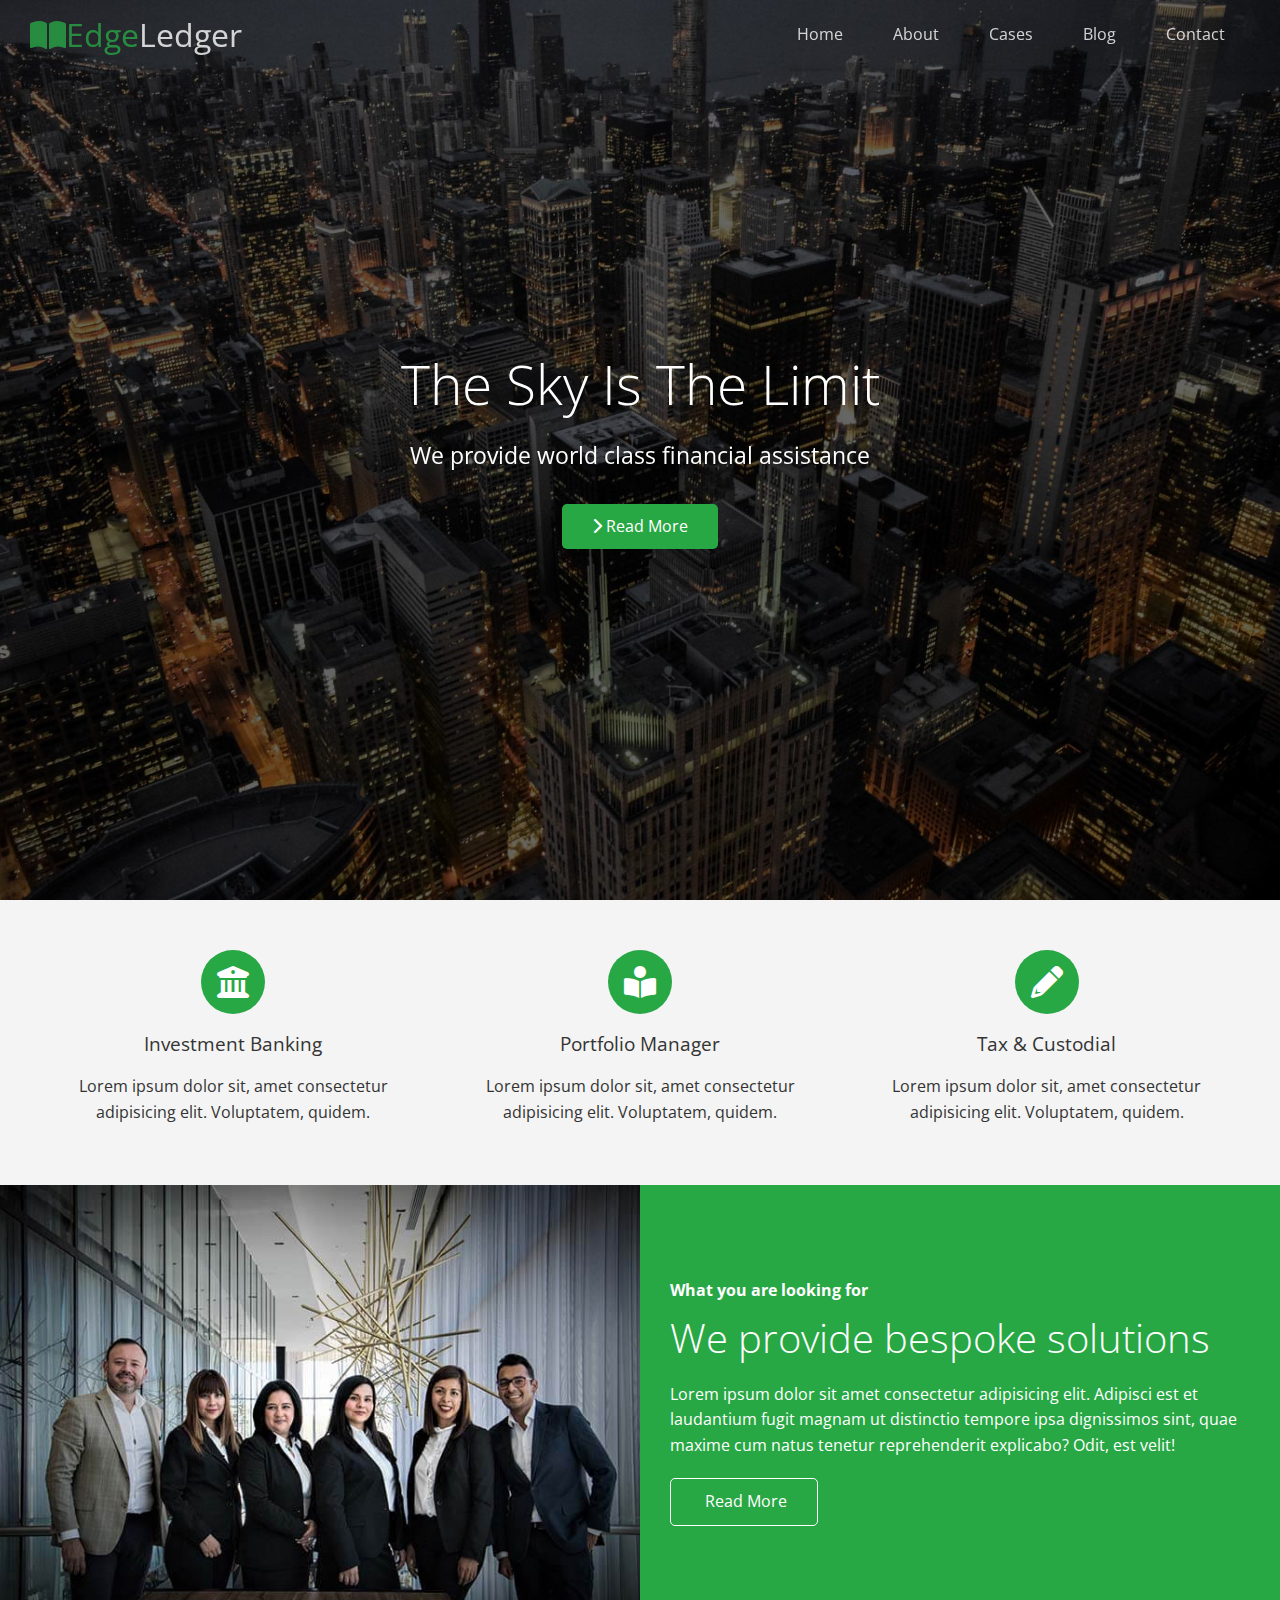
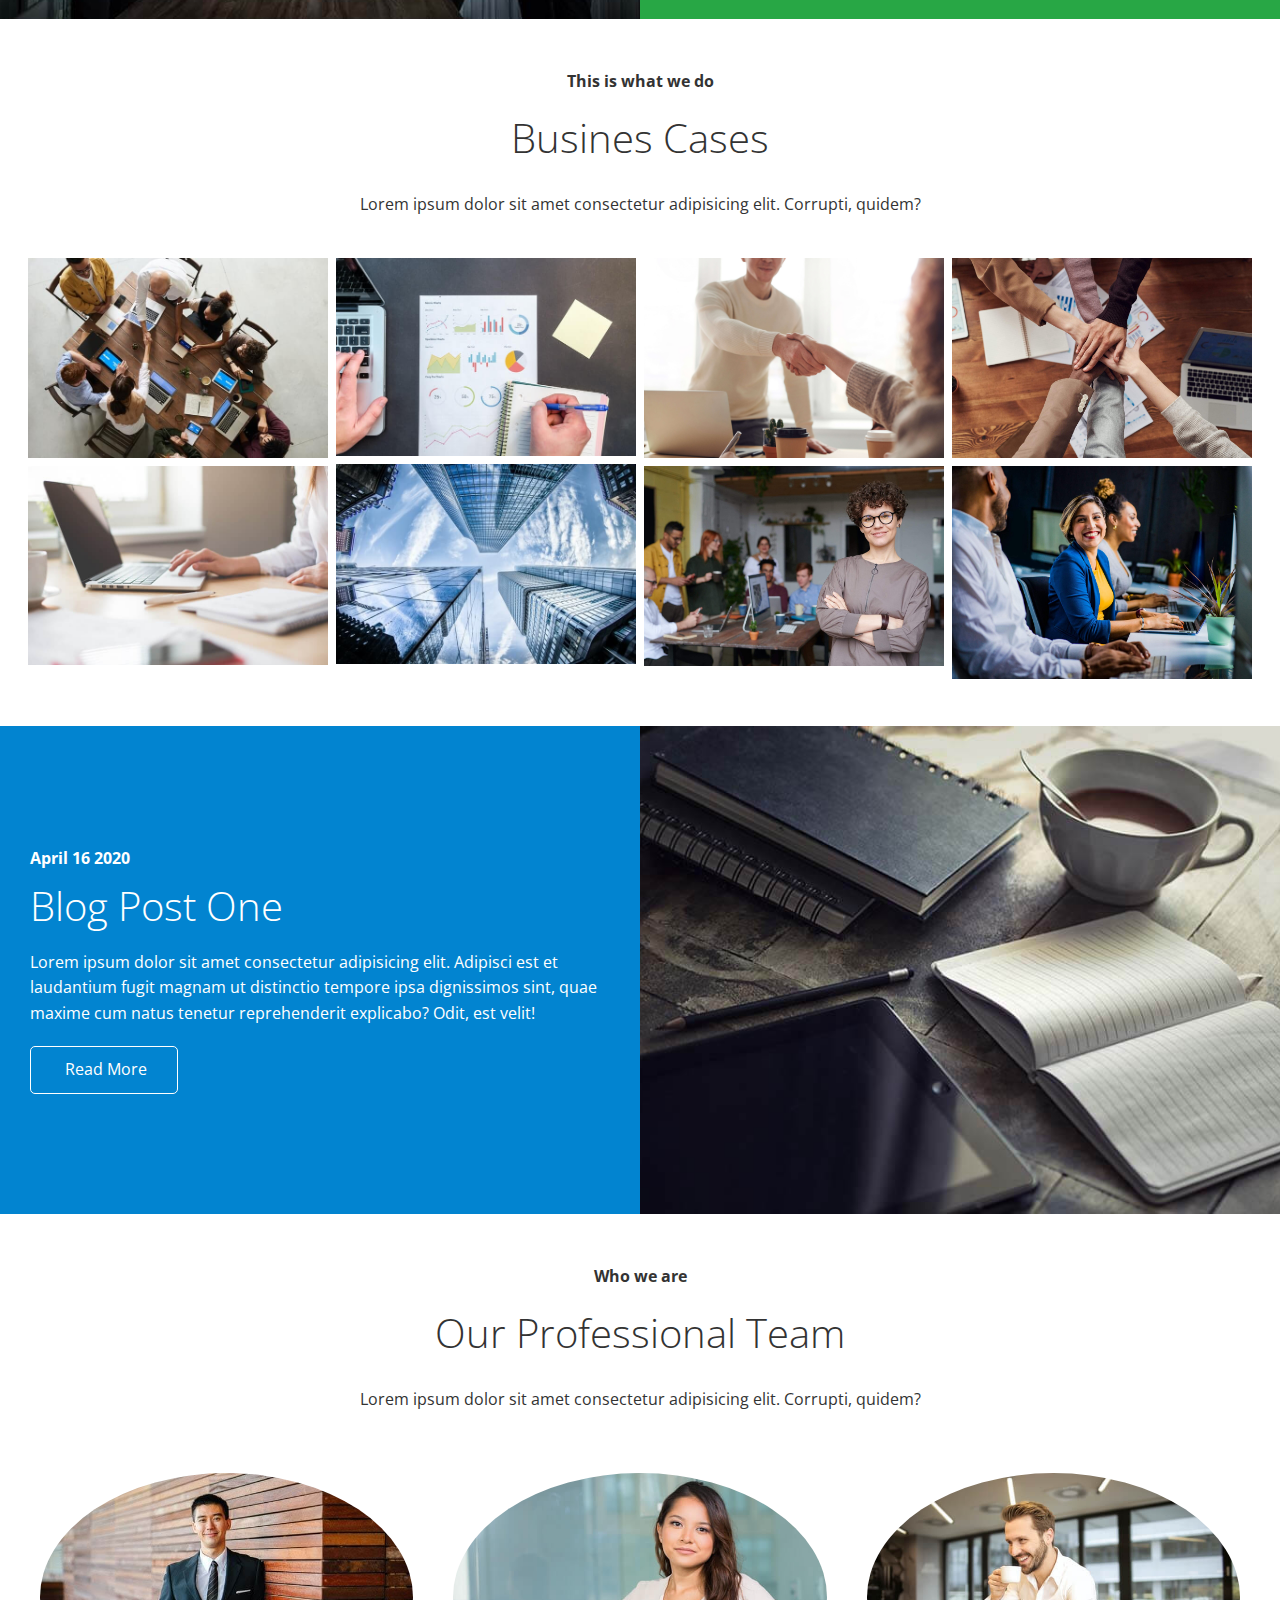
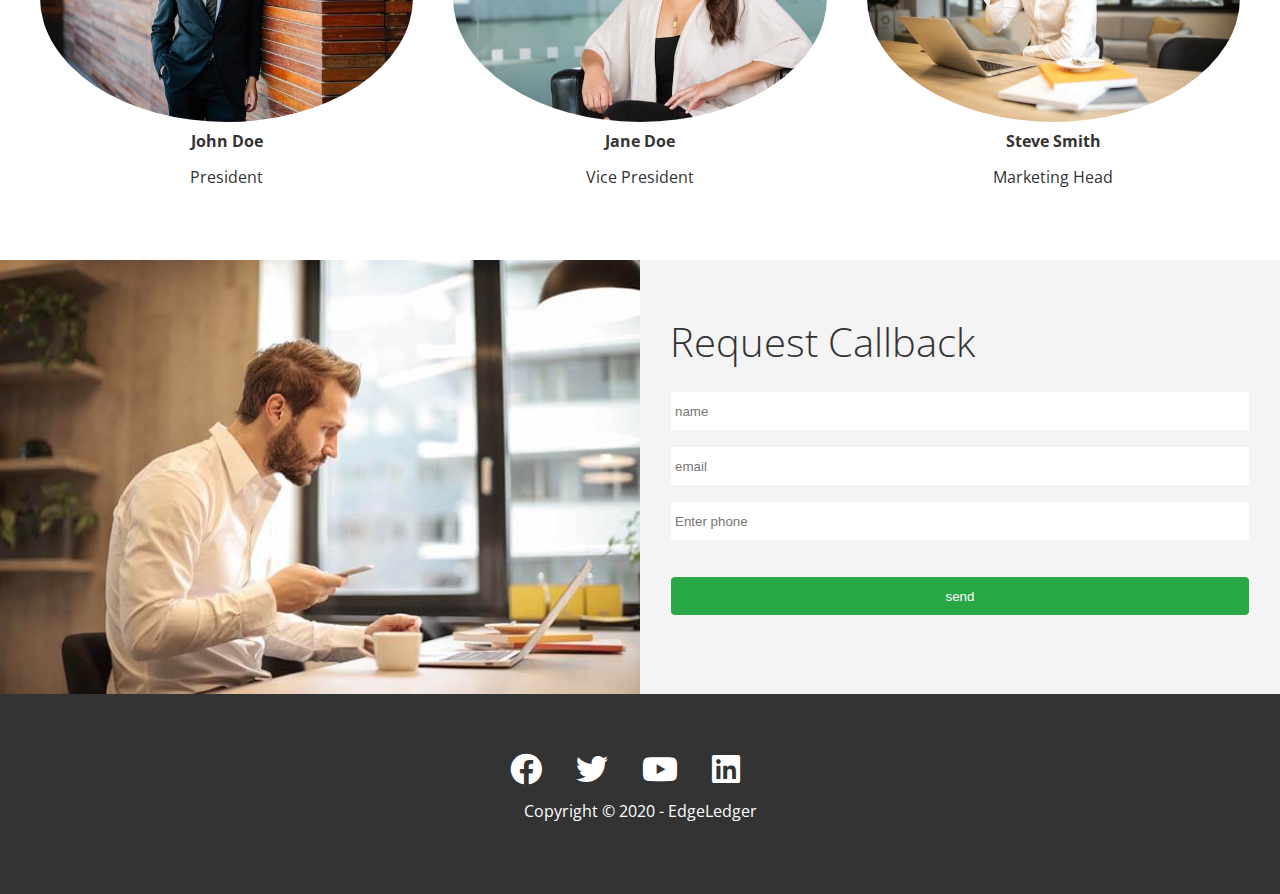
<file: index.html>
<!DOCTYPE html>
<html lang="en">
  <head>
    <meta charset="UTF-8" />
    <meta http-equiv="X-UA-Compatible" content="IE=edge" />
    <meta name="viewport" content="width=device-width, initial-scale=1.0" />
    <title>Welcome to EdgeLedger</title>
    <link rel="shortcut icon" type="image/x-icon" href="/favicon.ico" />
    <link rel="stylesheet" href="./css/utilities.css" />
    <link rel="stylesheet" href="./css/style.css" />

    <link
      rel="stylesheet"
      href="https://cdnjs.cloudflare.com/ajax/libs/font-awesome/6.0.0/css/all.min.css"
      integrity="sha512-9usAa10IRO0HhonpyAIVpjrylPvoDwiPUiKdWk5t3PyolY1cOd4DSE0Ga+ri4AuTroPR5aQvXU9xC6qOPnzFeg=="
      crossorigin="anonymous"
      referrerpolicy="no-referrer"
    />
  </head>
  <body>
    <header class="hero">
      <div id="navbar" class="navbar top">
        <h1 class="logo">
          <span class="text-primary"><i class="fas fa-book-open"></i>Edge</span
          >Ledger
        </h1>

        <nav>
          <ul>
            <li><a href="#home">Home</a></li>
            <li><a href="#about">About</a></li>
            <li><a href="#case">Cases</a></li>
            <li><a href="#blog">Blog</a></li>
            <li><a href="#contact">Contact</a></li>
          </ul>
        </nav>
      </div>

      <div class="content">
        <h1>The Sky Is The Limit</h1>
        <p>We provide world class financial assistance</p>
        <a href="#about" class="btn"
          ><i class="fas fa-chevron-right"></i> Read More</a
        >
      </div>
    </header>

    <main>
      <!-- About: Icons -->
      <section id="about" class="icons bg-light">
        <div class="flex-items">
          <div>
            <i class="fas fa-university fa-2x"></i>
            <div>
              <h3>Investment Banking</h3>
              <p>
                Lorem ipsum dolor sit, amet consectetur adipisicing elit.
                Voluptatem, quidem.
              </p>
            </div>
          </div>
          <div>
            <i class="fas fa-book-reader fa-2x"></i>
            <div>
              <h3>Portfolio Manager</h3>
              <p>
                Lorem ipsum dolor sit, amet consectetur adipisicing elit.
                Voluptatem, quidem.
              </p>
            </div>
          </div>
          <div>
            <i class="fas fa-pencil-alt fa-2x"></i>
            <div>
              <h3>Tax & Custodial</h3>
              <p>
                Lorem ipsum dolor sit, amet consectetur adipisicing elit.
                Voluptatem, quidem.
              </p>
            </div>
          </div>
        </div>
      </section>

      <!-- About:Solutions -->
      <section class="solutions flex-columns">
        <div class="row">
          <div class="column">
            <div class="column-1">
              <img src="./img/home/people.jpg" alt="" />
            </div>
          </div>
          <div class="column">
            <div class="column-2 bg-primary">
              <h4>What you are looking for</h4>
              <h2>We provide bespoke solutions</h2>
              <p>
                Lorem ipsum dolor sit amet consectetur adipisicing elit.
                Adipisci est et laudantium fugit magnam ut distinctio tempore
                ipsa dignissimos sint, quae maxime cum natus tenetur
                reprehenderit explicabo? Odit, est velit!
              </p>
              <a href="#" class="btn btn-outline">
                <li class="fas fa-chevron"></li>
                Read More
              </a>
            </div>
          </div>
        </div>
      </section>

      <!-- Cases -->
      <section id="cases" class="cases flex-grid section-padding">
        <header class="section-header">
          <h4>This is what we do</h4>
          <h2>Busines Cases</h2>
          <p>
            Lorem ipsum dolor sit amet consectetur adipisicing elit. Corrupti,
            quidem?
          </p>
        </header>
        <div class="row">
          <div class="column">
            <img src="./img/cases/cases1.jpg" alt="" />
            <img src="./img/cases/cases2.jpg" alt="" />
          </div>
          <div class="column">
            <img src="./img/cases/cases3.jpg" alt="" />
            <img src="./img/cases/cases4.jpg" alt="" />
          </div>
          <div class="column">
            <img src="./img/cases/cases5.jpg" alt="" />
            <img src="./img/cases/cases6.jpg" alt="" />
          </div>
          <div class="column">
            <img src="./img/cases/cases7.jpg" alt="" />
            <img src="./img/cases/cases8.jpg" alt="" />
          </div>
        </div>
      </section>
      <!-- Blog -->
      <section id="blog" class="blog flex-columns flex-reverse">
        <div class="row">
          <div class="column">
            <div class="column-1">
              <img src="./img/home/blog.jpg" alt="" />
            </div>
          </div>
          <div class="column">
            <div class="column-2 bg-secondary">
              <h4>April 16 2020</h4>
              <h2>Blog Post One</h2>
              <p>
                Lorem ipsum dolor sit amet consectetur adipisicing elit.
                Adipisci est et laudantium fugit magnam ut distinctio tempore
                ipsa dignissimos sint, quae maxime cum natus tenetur
                reprehenderit explicabo? Odit, est velit!
              </p>
              <a href="blog.html" class="btn btn-outline">
                <li class="fas fa-chevron"></li>
                Read More
              </a>
            </div>
          </div>
        </div>
      </section>

      <!-- Team -->
      <section id="team" class="team section-padding">
        <header class="section-header">
          <h4>Who we are</h4>
          <h2>Our Professional Team</h2>
          <p>
            Lorem ipsum dolor sit amet consectetur adipisicing elit. Corrupti,
            quidem?
          </p>
        </header>
        <div class="flex-items">
          <div>
            <img src="./img/team/person1.jpg" alt="" />
            <h4>John Doe</h4>
            <p>President</p>
          </div>
          <div>
            <img src="./img/team/person2.jpg" alt="" />
            <h4>Jane Doe</h4>
            <p>Vice President</p>
          </div>
          <div>
            <img src="./img/team/person3.jpg" alt="" />
            <h4>Steve Smith</h4>
            <p>Marketing Head</p>
          </div>
        </div>
      </section>

      <!-- Contact -->
      <section id="contact" class="contact flex-columns">
        <div class="row">
          <div class="column">
            <div class="column-1">
              <img src="./img/home/contact.jpg" alt="" />
            </div>
          </div>
          <div class="column">
            <div class="column-2 bg-light">
              <h2>Request Callback</h2>
              <form action="process.php" method="post" class="callback-form">
                <div class="form-control">
                  <label for="name"></label>
                  <input type="text" id="name" name="name" placeholder="name" />
                </div>
                <div class="form-control">
                  <label for="email"></label>
                  <input
                    type="email"
                    id="email"
                    name="email"
                    placeholder="email"
                  />
                </div>
                <div class="form-control">
                  <label for="phone"></label>
                  <input
                    type="text"
                    id="phone"
                    name="phone"
                    placeholder="Enter phone"
                  />
                </div>
                <input type="submit" value="send" id="submit" class="btn" />
              </form>
            </div>
          </div>
        </div>
      </section>
    </main>
    <footer class="footer bg-dark">
      <div class="social">
        <a href=""><i class="fab fa-facebook fa-2x"></i> </a>
        <a href=""><i class="fab fa-twitter fa-2x"></i> </a>
        <a href=""><i class="fab fa-youtube fa-2x"></i> </a>
        <a href=""><i class="fab fa-linkedin fa-2x"></i> </a>
      </div>
      <p>Copyright &copy; 2020 - EdgeLedger</p>
    </footer>
    <script
      src="https://code.jquery.com/jquery-3.5.0.min.js"
      integrity="sha256-xNzN2a4ltkB44Mc/Jz3pT4iU1cmeR0FkXs4pru/JxaQ="
      crossorigin="anonymous"
    ></script>

    <script>
      const navbar = document.getElementById("navbar");
      let scrolled = false;

      window.onscroll = function () {
        if (window.pageYOffset > 100) {
          navbar.classList.remove("top");
          if (!scrolled) {
            navbar.style.transform = "translateY(-70px)";
          }
          setTimeout(function () {
            navbar.style.transform = "translateY(0)";
          }, 200);
        } else {
          navbar.classList.add("top");
          scrolled = false;
        }
      };

      // Smooth Scrolling
      $("#navbar a").on("click", function (e) {
        if (this.hash !== "") {
          e.preventDefault();

          const hash = this.hash;

          $("html, body").animate(
            {
              scrollTop: $(hash).offset().top - 100,
            },
            800
          );
        }
      });
    </script>
  </body>
</html>
</file>
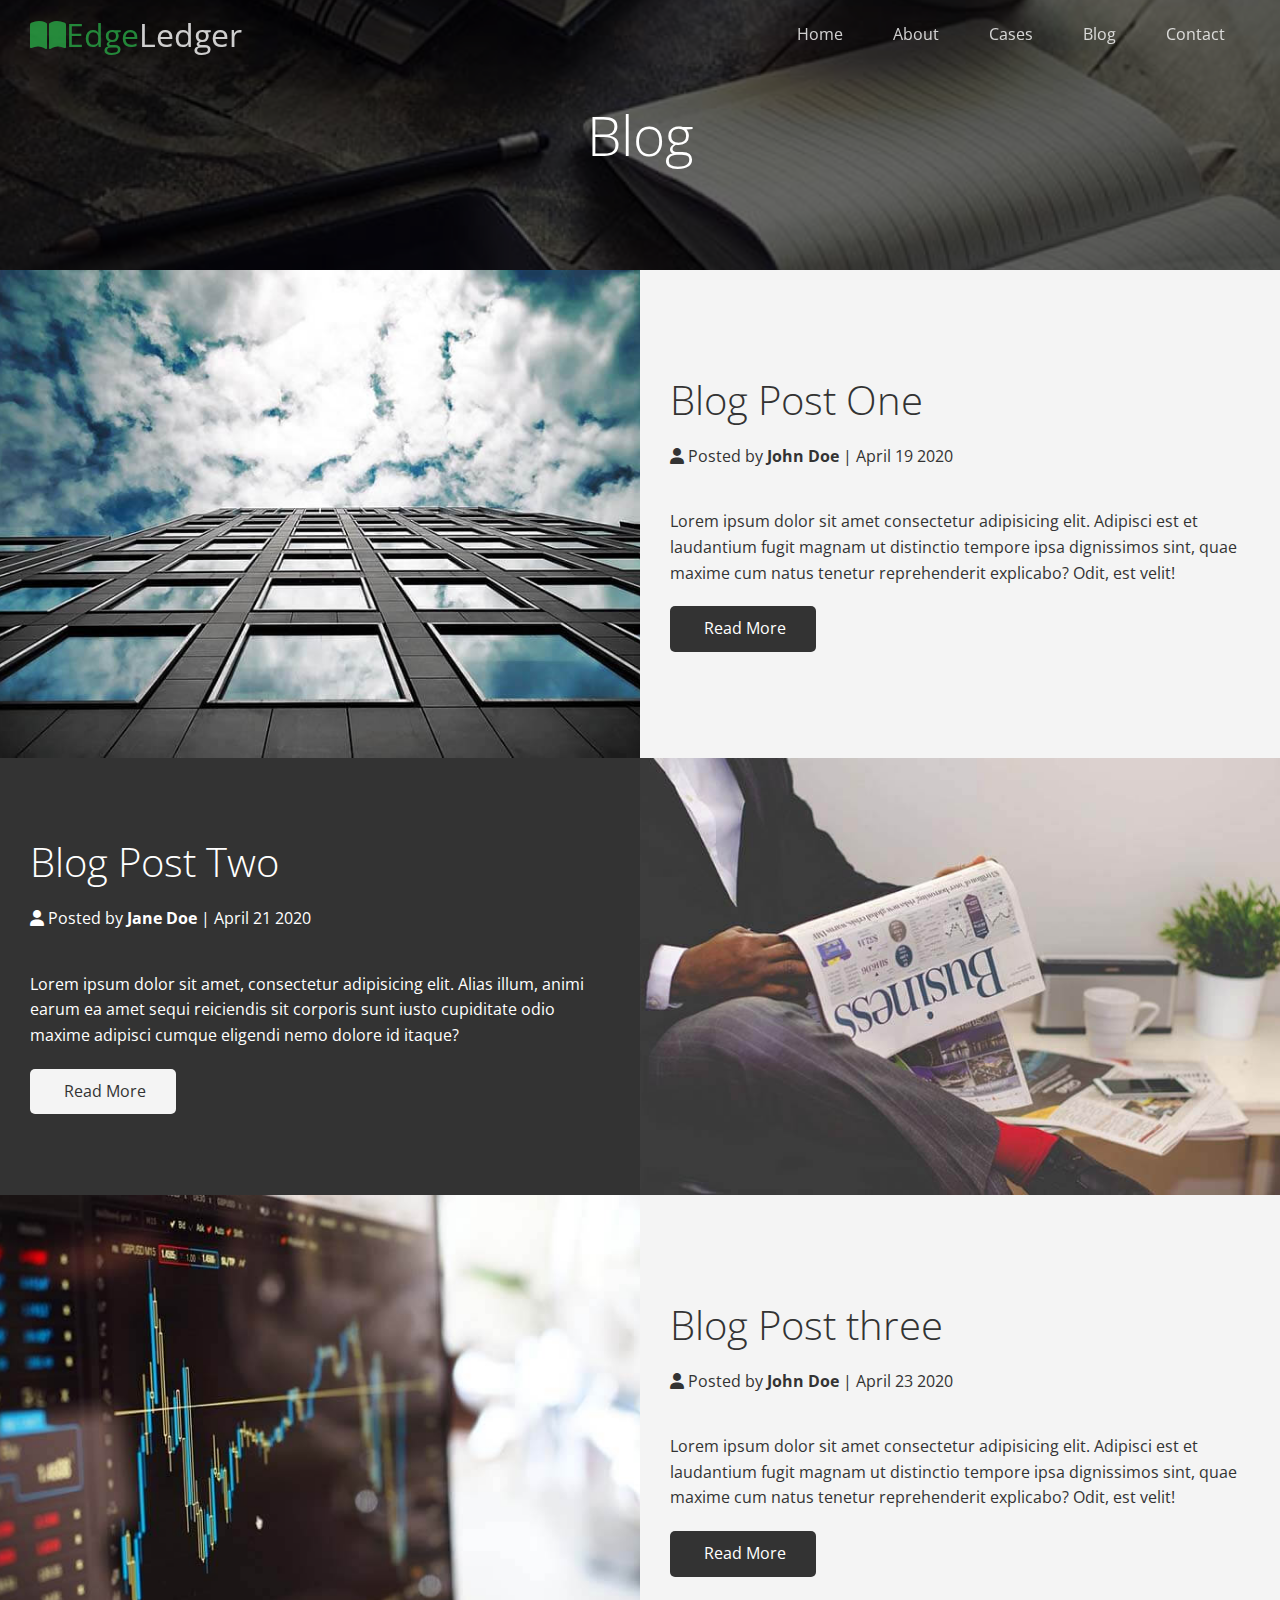
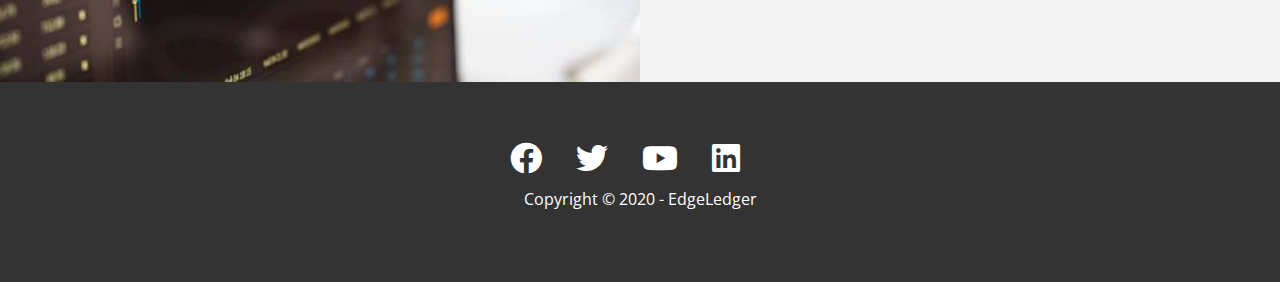
<file: blog.html>
<!DOCTYPE html>
<html lang="en">
  <head>
    <meta charset="UTF-8" />
    <meta http-equiv="X-UA-Compatible" content="IE=edge" />
    <meta name="viewport" content="width=device-width, initial-scale=1.0" />
    <title>Read Our Blog</title>
    <link rel="stylesheet" href="./css/utilities.css" />
    <link rel="stylesheet" href="./css/style.css" />
    <link
      rel="stylesheet"
      href="https://cdnjs.cloudflare.com/ajax/libs/font-awesome/6.0.0/css/all.min.css"
      integrity="sha512-9usAa10IRO0HhonpyAIVpjrylPvoDwiPUiKdWk5t3PyolY1cOd4DSE0Ga+ri4AuTroPR5aQvXU9xC6qOPnzFeg=="
      crossorigin="anonymous"
      referrerpolicy="no-referrer"
    />
  </head>
  <body>
    <header class="hero blog">
      <div id="navbar" class="navbar top">
        <h1 class="logo">
          <span class="text-primary"><i class="fas fa-book-open"></i>Edge</span
          >Ledger
        </h1>

        <nav>
          <ul>
            <li><a href="index.html">Home</a></li>
            <li><a href="index.html#about">About</a></li>
            <li><a href="index.html#case">Cases</a></li>
            <li><a href="index.html#blog">Blog</a></li>
            <li><a href="index.html#contact">Contact</a></li>
          </ul>
        </nav>
      </div>

      <div class="content">
        <h1>Blog</h1>
      </div>
    </header>

    <main>
      <article class="flex-columns">
        <div class="row">
          <div class="column">
            <div class="column-1">
              <img src="./img/blog/blog1.jpg" alt="" />
            </div>
          </div>
          <div class="column">
            <div class="column-2 bg-light">
              <h2>Blog Post One</h2>
              <p class="meta">
                <i class="fas fa-user"></i> Posted by
                <strong>John Doe </strong> | April 19 2020
              </p>
              <p>
                Lorem ipsum dolor sit amet consectetur adipisicing elit.
                Adipisci est et laudantium fugit magnam ut distinctio tempore
                ipsa dignissimos sint, quae maxime cum natus tenetur
                reprehenderit explicabo? Odit, est velit!
              </p>
              <a href="post.html" class="btn btn-dark">
                <li class="fas fa-chevron"></li>
                Read More
              </a>
            </div>
          </div>
        </div>
      </article>

      <article class="flex-columns flex-reverse">
        <div class="row">
          <div class="column">
            <div class="column-1">
              <img src="./img/blog/blog2.jpg" alt="" />
            </div>
          </div>
          <div class="column">
            <div class="column-2 bg-dark">
              <h2>Blog Post Two</h2>
              <p class="meta">
                <i class="fas fa-user"></i> Posted by
                <strong>Jane Doe</strong> | April 21 2020
              </p>
              <p>
                Lorem ipsum dolor sit amet, consectetur adipisicing elit. Alias
                illum, animi earum ea amet sequi reiciendis sit corporis sunt
                iusto cupiditate odio maxime adipisci cumque eligendi nemo
                dolore id itaque?
              </p>
              <a href="post.html" class="btn btn-light">
                <i class="fas fa-chevron"></i>
                Read More
              </a>
            </div>
          </div>
        </div>
      </article>

      <article class="flex-columns">
        <div class="row">
          <div class="column">
            <div class="column-1">
              <img src="./img/blog/blog3.jpg" alt="" />
            </div>
          </div>
          <div class="column">
            <div class="column-2 bg-light">
              <h2>Blog Post three</h2>
              <p class="meta">
                <i class="fas fa-user"></i> Posted by
                <strong>John Doe </strong> | April 23 2020
              </p>
              <p>
                Lorem ipsum dolor sit amet consectetur adipisicing elit.
                Adipisci est et laudantium fugit magnam ut distinctio tempore
                ipsa dignissimos sint, quae maxime cum natus tenetur
                reprehenderit explicabo? Odit, est velit!
              </p>
              <a href="post.html" class="btn btn-dark">
                <li class="fas fa-chevron"></li>
                Read More
              </a>
            </div>
          </div>
        </div>
      </article>
    </main>
    <footer class="footer bg-dark">
      <div class="social">
        <a href=""><i class="fab fa-facebook fa-2x"></i> </a>
        <a href=""><i class="fab fa-twitter fa-2x"></i> </a>
        <a href=""><i class="fab fa-youtube fa-2x"></i> </a>
        <a href=""><i class="fab fa-linkedin fa-2x"></i> </a>
      </div>
      <p>Copyright &copy; 2020 - EdgeLedger</p>
    </footer>
    <script>
      const navbar = document.getElementById("navbar");
      let scrolled = false;

      window.onscroll = function () {
        if (window.pageYOffset > 100) {
          navbar.classList.remove("top");
          if (!scrolled) {
            navbar.style.transform = "translateY(-70px)";
          }
          setTimeout(function () {
            navbar.style.transform = "translateY(0)";
          }, 200);
        } else {
          navbar.classList.add("top");
          scrolled = false;
        }
      };
    </script>
  </body>
</html>
</file>
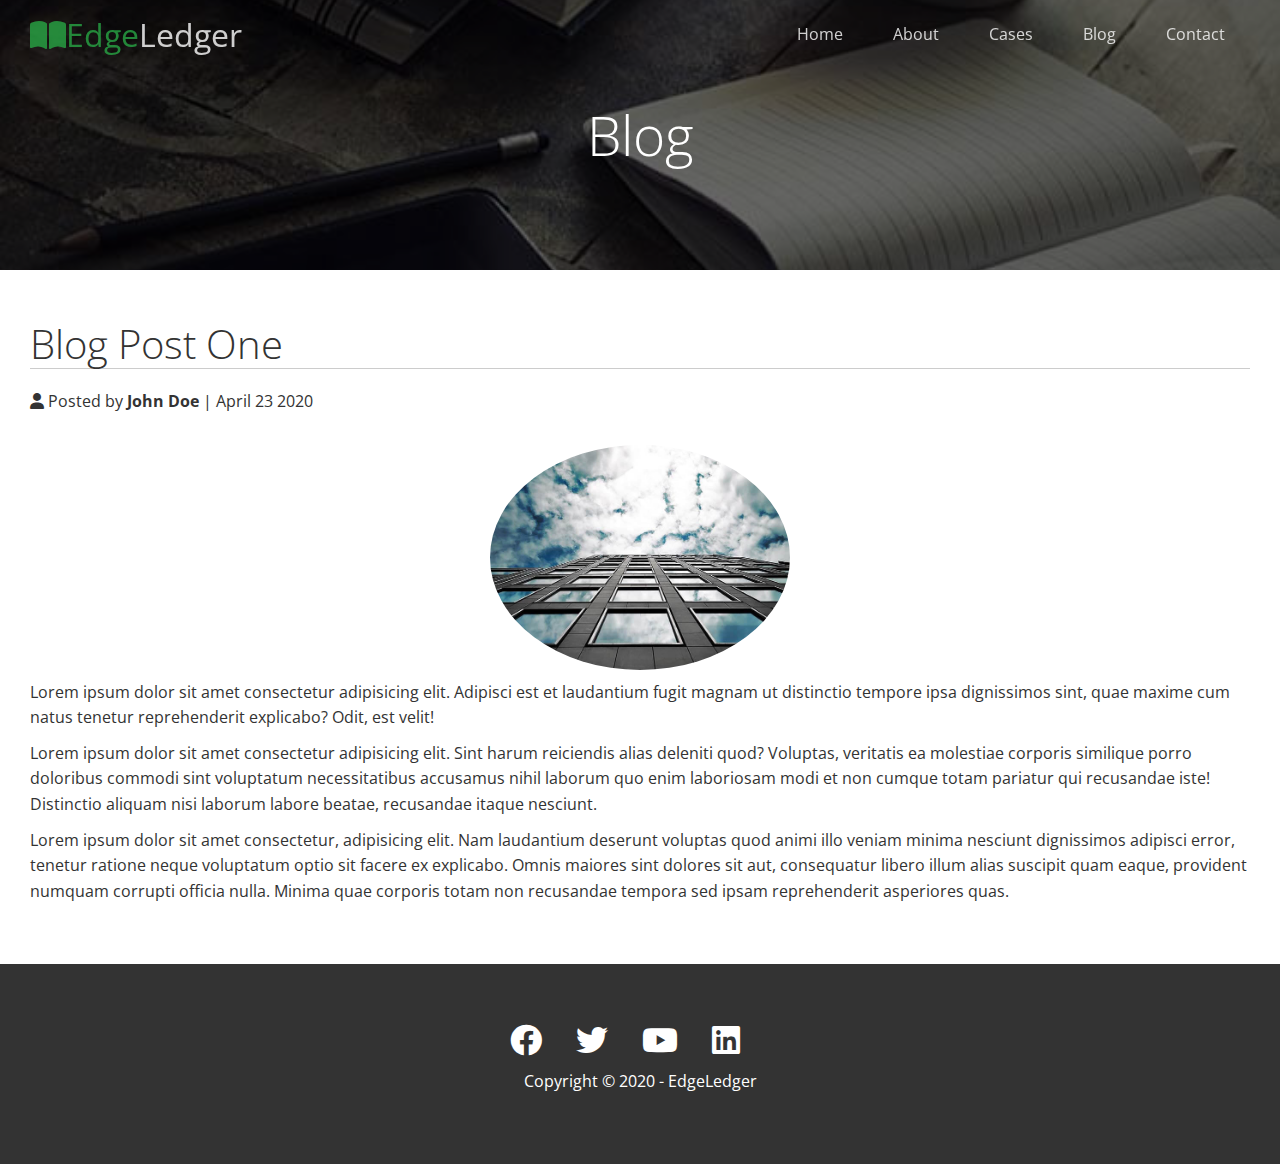
<file: post.html>
<!DOCTYPE html>
<html lang="en">
  <head>
    <meta charset="UTF-8" />
    <meta http-equiv="X-UA-Compatible" content="IE=edge" />
    <meta name="viewport" content="width=device-width, initial-scale=1.0" />
    <title>Post One</title>
    <link rel="stylesheet" href="./css/utilities.css" />
    <link rel="stylesheet" href="./css/style.css" />
    <link
      rel="stylesheet"
      href="https://cdnjs.cloudflare.com/ajax/libs/font-awesome/6.0.0/css/all.min.css"
      integrity="sha512-9usAa10IRO0HhonpyAIVpjrylPvoDwiPUiKdWk5t3PyolY1cOd4DSE0Ga+ri4AuTroPR5aQvXU9xC6qOPnzFeg=="
      crossorigin="anonymous"
      referrerpolicy="no-referrer"
    />
  </head>
  <body>
    <header class="hero blog">
      <div id="navbar" class="navbar top">
        <h1 class="logo">
          <span class="text-primary"><i class="fas fa-book-open"></i>Edge</span
          >Ledger
        </h1>

        <nav>
          <ul>
            <li><a href="index.html">Home</a></li>
            <li><a href="index.html#about">About</a></li>
            <li><a href="index.html#case">Cases</a></li>
            <li><a href="index.html#blog">Blog</a></li>
            <li><a href="index.html#contact">Contact</a></li>
          </ul>
        </nav>
      </div>

      <div class="content">
        <h1>Blog</h1>
      </div>
    </header>

    <main>
      <section class="post">
        <h2>Blog Post One</h2>
        <p class="meta">
          <i class="fas fa-user"></i> Posted by <strong>John Doe </strong> |
          April 23 2020
        </p>
        <img src="./img/blog/blog1.jpg" alt="" />
        <p>
          Lorem ipsum dolor sit amet consectetur adipisicing elit. Adipisci est
          et laudantium fugit magnam ut distinctio tempore ipsa dignissimos
          sint, quae maxime cum natus tenetur reprehenderit explicabo? Odit, est
          velit!
        </p>
        <p>
          Lorem ipsum dolor sit amet consectetur adipisicing elit. Sint harum
          reiciendis alias deleniti quod? Voluptas, veritatis ea molestiae
          corporis similique porro doloribus commodi sint voluptatum
          necessitatibus accusamus nihil laborum quo enim laboriosam modi et non
          cumque totam pariatur qui recusandae iste! Distinctio aliquam nisi
          laborum labore beatae, recusandae itaque nesciunt.
        </p>
        <p>
          Lorem ipsum dolor sit amet consectetur, adipisicing elit. Nam
          laudantium deserunt voluptas quod animi illo veniam minima nesciunt
          dignissimos adipisci error, tenetur ratione neque voluptatum optio sit
          facere ex explicabo. Omnis maiores sint dolores sit aut, consequatur
          libero illum alias suscipit quam eaque, provident numquam corrupti
          officia nulla. Minima quae corporis totam non recusandae tempora sed
          ipsam reprehenderit asperiores quas.
        </p>
      </section>
    </main>
    <footer class="footer bg-dark">
      <div class="social">
        <a href=""><i class="fab fa-facebook fa-2x"></i> </a>
        <a href=""><i class="fab fa-twitter fa-2x"></i> </a>
        <a href=""><i class="fab fa-youtube fa-2x"></i> </a>
        <a href=""><i class="fab fa-linkedin fa-2x"></i> </a>
      </div>
      <p>Copyright &copy; 2020 - EdgeLedger</p>
    </footer>
    <script>
      const navbar = document.getElementById("navbar");
      let scrolled = false;

      window.onscroll = function () {
        if (window.pageYOffset > 100) {
          navbar.classList.remove("top");
          if (!scrolled) {
            navbar.style.transform = "translateY(-70px)";
          }
          setTimeout(function () {
            navbar.style.transform = "translateY(0)";
          }, 200);
        } else {
          navbar.classList.add("top");
          scrolled = false;
        }
      };
    </script>
  </body>
</html>
</file>
<file: css/utilities.css>
/* Text Colors */
.text-primary {
  color: #28a745;
}

.text-secondary {
  color: #0284d0;
}

/* Button */
.btn {
  cursor: pointer;
  display: inline-block;
  padding: 10px 30px;
  color: #fff;
  background-color: #28a745;
  border: none;
  border-radius: 5px;
}

.btn:hover {
  opacity: 0.9;
}

.btn-primary,
.bg-primary {
  background: #28a745;
  color: #fff;
}
.btn-secondary,
.bg-secondary {
  background: #0284d0;
  color: #fff;
}
.btn-dark,
.bg-dark {
  background: #333;
  color: #fff;
}
.btn-light,
.bg-light {
  background: #f4f4f4;
  color: #333;
}

.btn-outline {
  background: transparent;
  border: 1px solid #fff;
}
/* Flex Items */
.flex-items {
  display: flex;
  align-content: center;
  justify-content: center;
  text-align: center;
  height: 100%;
}

.flex-items > div {
  padding: 20px;
}

/* Flex columns */

.flex-columns.flex-reverse .row {
  flex-direction: row-reverse;
}

.flex-columns .row {
  display: flex;
  flex-direction: row;
  flex-wrap: wrap;
  width: 100%;
}

.flex-columns .column {
  display: flex;
  flex-direction: column;
  flex-basis: 100%;
  flex: 1;
}
.flex-columns .column .column-1,
.flex-columns .column .column-2 {
  height: 100%;
}

.flex-columns img {
  width: 100%;
  height: 100%;
  object-fit: cover;
}

.flex-columns .column-2 {
  display: flex;
  flex-direction: column;
  align-items: flex-start;
  justify-content: center;
  padding: 30px;
}

.flex-columns h2 {
  font-size: 40px;
  font-weight: 100;
}
.flex-columns h4 {
  margin-bottom: 10px;
}
.flex-columns p {
  margin: 20px 0;
}

/* Section Header */
.section-header {
  padding: 30px;
  display: flex;
  flex-direction: column;
  align-items: center;
  text-align: center;
}

.section-header h2 {
  font-size: 40px;
  margin: 20px 0;
}

.section-padding {
  padding: 20px 20px 40px;
}

/* Flex Grid */
.flex-grid .row {
  display: flex;
  flex-wrap: wrap;
  padding: 0 4px;
}

.flex-grid .column {
  flex: 25%;
  max-width: 25%;
  padding: 0 4px;
}
</file>
<file: css/style.css>
@import url("https://fonts.googleapis.com/css2?family=Open+Sans:wght@300;400&display=swap");

* {
  margin: 0;
  padding: 0;
  box-sizing: border-box;
}

body {
  font-family: "Open Sans", sans-serif;
  background: #fff;
  color: #333;
  line-height: 1.6;
}

ul {
  list-style: none;
}

a {
  color: #333;
  text-decoration: none;
}

h1,
h2 {
  font-weight: 300;
  line-height: 1.2;
}

p {
  margin: 10px 0;
}

img {
  width: 100%;
}

/* Navbar */
.navbar {
  display: flex;
  align-items: center;
  justify-content: space-between;
  background: #333;
  color: #fff;
  opacity: 0.8;
  width: 100%;
  height: 70px;
  position: fixed;
  top: 0;
  padding: 0 30px;
  transition: 0.5s ease-in;
}

.navbar.top {
  background: transparent;
}
.navbar a {
  color: #fff;
  padding: 10px 20px;
  margin: 0 5px;
}

.navbar a:hover {
  border-bottom: 2px solid #28a745;
}
.navbar ul {
  display: flex;
}

.navbar .logo {
  font-weight: 400;
}

/* Header */
.hero {
  background: url(../img/home/showcase.jpg) no-repeat center center/cover;
  height: 100vh;
  position: relative;
  color: #fff;
}

.hero .content {
  display: flex;
  flex-direction: column;
  align-items: center;
  justify-content: center;
  text-align: center;
  height: 100%;
  padding: 0 20px;
}

.hero .content h1 {
  font-size: 55px;
}
.hero .content p {
  font-size: 23px;
  max-width: 600px;
  margin: 20px 0 30px;
}

.hero::before {
  content: "";
  position: absolute;
  top: 0;
  left: 0;
  width: 100%;
  height: 100%;
  background: rgba(0, 0, 0, 0.6);
}

.hero * {
  z-index: 9999;
}

.hero.blog {
  background: url(../img/home/blog.jpg) no-repeat center center/cover;
  height: 30vh;
}

/* Icons */
.icons {
  padding: 30px;
}

.icons h3 {
  font-weight: 400;
  margin-bottom: 15px;
}
.icons i {
  background-color: #28a745;
  color: #fff;
  padding: 1rem;
  border-radius: 50%;
  margin-bottom: 15px;
}

.cases img:hover {
  opacity: 0.7;
}

.team img {
  border-radius: 50%;
}

/* Callback form */
.callback-form {
  width: 100%;
  padding: 20px 0;
}

.callback-form label {
  display: block;
  margin-bottom: 5px;
}

.callback-form .form-control {
  margin-bottom: 15px;
}
.callback-form input {
  width: 100%;
  padding: 4px;
  height: 40px;
  border: 1px solid #f5f5f5;
}
.callback-form .btn {
  padding: 12px 0;
  margin-top: 20px;
}

.callback-form input:focus {
  outline-color: #28a745;
}

.post {
  padding: 50px 30px;
}

.post h2 {
  font-size: 40px;
  margin-bottom: 20px;
  border-bottom: 1px solid #ccc;
}

.post .meta {
  margin-bottom: 30px;
}

.post img {
  width: 300px;
  border-radius: 50%;
  display: block;
  margin: 0 auto;
}

/* footer */
.footer {
  display: flex;
  flex-direction: column;
  align-items: center;
  justify-content: center;
  text-align: center;
  height: 200px;
}

.footer a {
  color: #fff;
}
.footer a:hover {
  color: #28a745;
}

.footer .social > * {
  margin-right: 30px;
}

/* Mobile */
@media (max-width: 768px) {
  .navbar {
    flex-direction: column;
    height: 120px;
    padding: 20px;
  }

  .navbar a {
    padding: 10px 10px;
    margin: 0 3px;
  }

  .flex-items {
    flex-direction: column;
  }

  .flex-columns .column,
  .flex-grid .column {
    flex: 100%;
    max-width: 100%;
  }

  .team img {
    width: 70%;
  }
}
</file>
